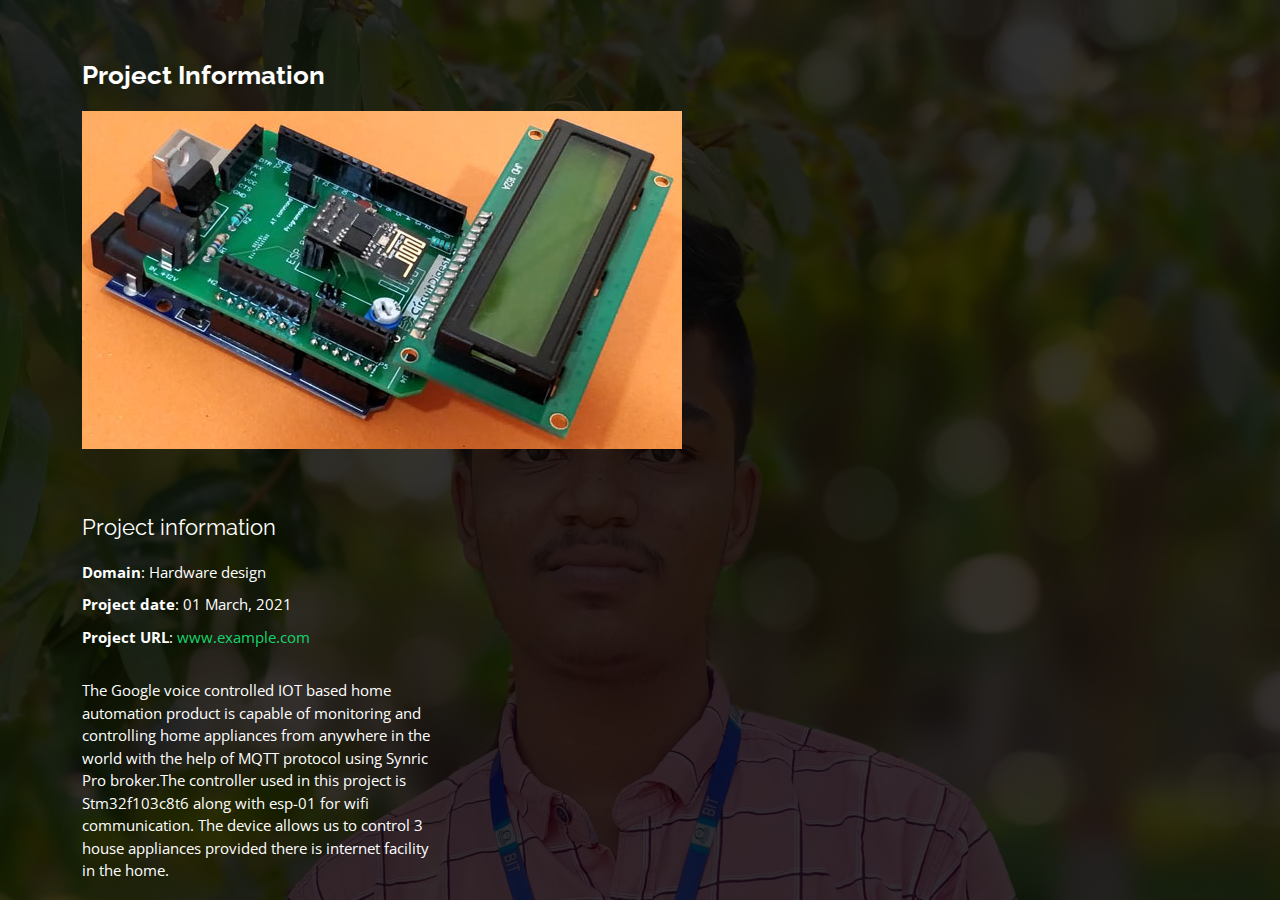
<file: portfolio-details.html>
<!DOCTYPE html>
<html lang="en">

<head>
  <meta charset="utf-8">
  <meta content="width=device-width, initial-scale=1.0" name="viewport">

  <title>Portfolio Details - Personal Bootstrap Template</title>
  <meta content="" name="description">
  <meta content="" name="keywords">

  <!-- Favicons -->
  <link href="assets/img/favicon.png" rel="icon">
  <link href="assets/img/apple-touch-icon.png" rel="apple-touch-icon">

  <!-- Google Fonts -->
  <link href="https://fonts.googleapis.com/css?family=Open+Sans:300,300i,400,400i,600,600i,700,700i|Raleway:300,300i,400,400i,500,500i,600,600i,700,700i|Poppins:300,300i,400,400i,500,500i,600,600i,700,700i" rel="stylesheet">

  <!-- Vendor CSS Files -->
  <link href="assets/vendor/bootstrap/css/bootstrap.min.css" rel="stylesheet">
  <link href="assets/vendor/bootstrap-icons/bootstrap-icons.css" rel="stylesheet">
  <link href="assets/vendor/boxicons/css/boxicons.min.css" rel="stylesheet">
  <link href="assets/vendor/glightbox/css/glightbox.min.css" rel="stylesheet">
  <link href="assets/vendor/remixicon/remixicon.css" rel="stylesheet">
  <link href="assets/vendor/swiper/swiper-bundle.min.css" rel="stylesheet">

  <!-- Template Main CSS File -->
  <link href="assets/css/style.css" rel="stylesheet">

  <!-- =======================================================
  * Template Name: Personal - v4.9.1
  * Template URL: https://bootstrapmade.com/personal-free-resume-bootstrap-template/
  * Author: BootstrapMade.com
  * License: https://bootstrapmade.com/license/
  ======================================================== -->
</head>

<body>

  <main id="main">

    <!-- ======= Portfolio Details ======= -->
    <div id="portfolio-details" class="portfolio-details">
      <div class="container">

        <div class="row">

          <div class="col-lg-12">
            <h2 class="portfolio-title">Project Information</h2>

            <div class="portfolio-details-slider swiper">
              <div class="swiper-wrapper align-items-auto">

                <div class="swiper-slide">
                  <img src="assets/img/portfolio/PROJECT2 LOGO.jpg" alt="">
                </div>


              </div>
              <div class="swiper-pagination"></div>
            </div>

          </div>

          <div class="col-lg-4 portfolio-info">
            <h3>Project information</h3>
            <ul>
              <li><strong>Domain</strong>: Hardware design</li>
              <li><strong>Project date</strong>: 01 March, 2021</li>
              <li><strong>Project URL</strong>: <a href="#">www.example.com</a></li>
            </ul>

            <p>The Google voice controlled IOT based home automation product is capable of monitoring and controlling home appliances from anywhere in the world with the help of MQTT protocol using Synric Pro broker.The controller used in this project is Stm32f103c8t6 along with esp-01 for wifi communication.  The device allows us to control 3 house appliances provided there is internet facility in the home.
            </p>
          </div>

        </div>

      </div>
    </div><!-- End Portfolio Details -->

  </main><!-- End #main -->

  <div class="credits">
    <!-- All the links in the footer should remain intact. -->
    <!-- You can delete the links only if you purchased the pro version. -->
    <!-- Licensing information: https://bootstrapmade.com/license/ -->
    <!-- Purchase the pro version with working PHP/AJAX contact form: https://bootstrapmade.com/personal-free-resume-bootstrap-template/ -->
  </div>

  <!-- Vendor JS Files -->
  <script src="assets/vendor/purecounter/purecounter_vanilla.js"></script>
  <script src="assets/vendor/bootstrap/js/bootstrap.bundle.min.js"></script>
  <script src="assets/vendor/glightbox/js/glightbox.min.js"></script>
  <script src="assets/vendor/isotope-layout/isotope.pkgd.min.js"></script>
  <script src="assets/vendor/swiper/swiper-bundle.min.js"></script>
  <script src="assets/vendor/waypoints/noframework.waypoints.js"></script>
  <script src="assets/vendor/php-email-form/validate.js"></script>

  <!-- Template Main JS File -->
  <script src="assets/js/main.js"></script>

</body>

</html>
</file>
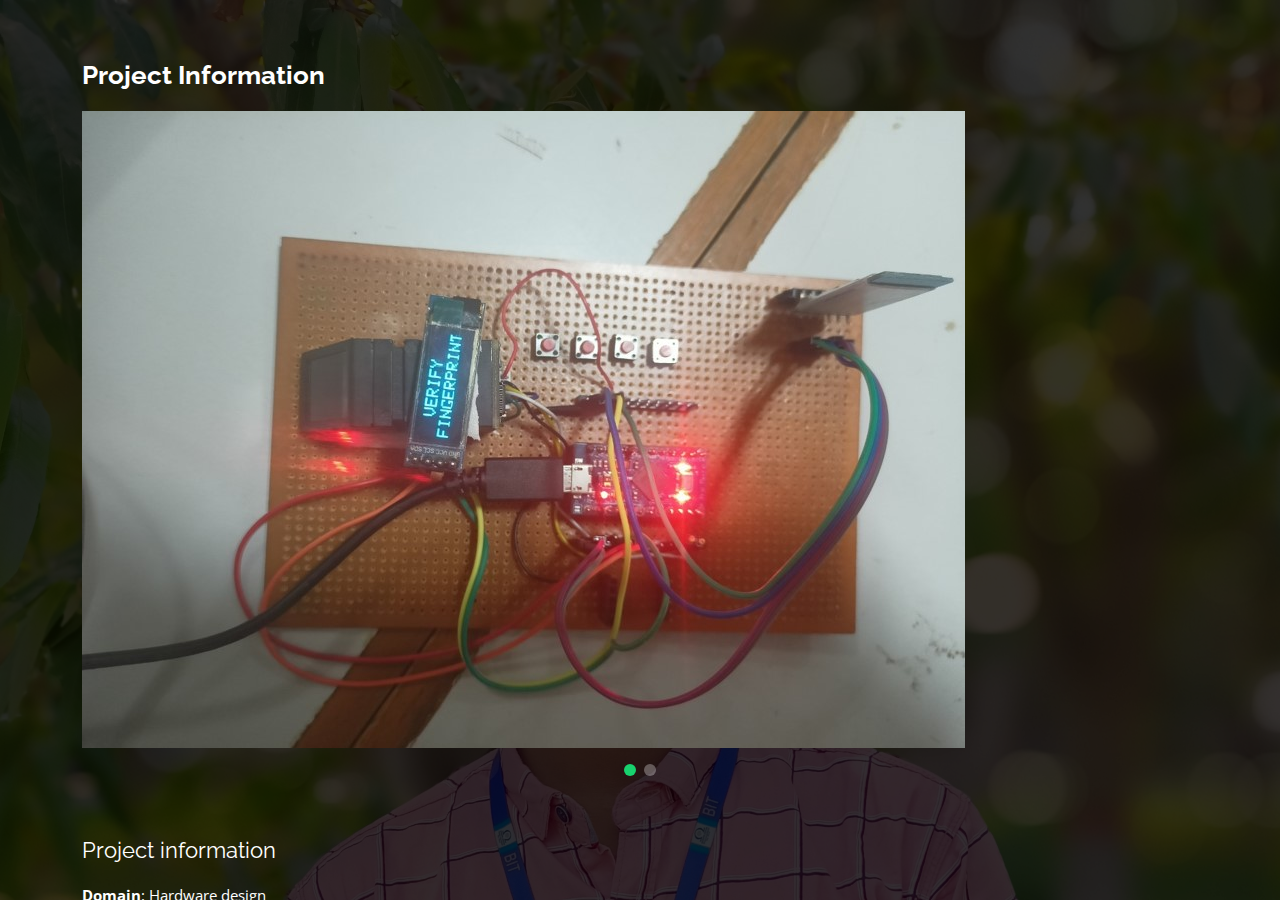
<file: portfolio1-details.html>
<!DOCTYPE html>
<html lang="en">

<head>
  <meta charset="utf-8">
  <meta content="width=device-width, initial-scale=1.0" name="viewport">

  <title>Portfolio Details - Personal Bootstrap Template</title>
  <meta content="" name="description">
  <meta content="" name="keywords">

  <!-- Favicons -->
  <link href="assets/img/favicon.png" rel="icon">
  <link href="assets/img/apple-touch-icon.png" rel="apple-touch-icon">

  <!-- Google Fonts -->
  <link href="https://fonts.googleapis.com/css?family=Open+Sans:300,300i,400,400i,600,600i,700,700i|Raleway:300,300i,400,400i,500,500i,600,600i,700,700i|Poppins:300,300i,400,400i,500,500i,600,600i,700,700i" rel="stylesheet">

  <!-- Vendor CSS Files -->
  <link href="assets/vendor/bootstrap/css/bootstrap.min.css" rel="stylesheet">
  <link href="assets/vendor/bootstrap-icons/bootstrap-icons.css" rel="stylesheet">
  <link href="assets/vendor/boxicons/css/boxicons.min.css" rel="stylesheet">
  <link href="assets/vendor/glightbox/css/glightbox.min.css" rel="stylesheet">
  <link href="assets/vendor/remixicon/remixicon.css" rel="stylesheet">
  <link href="assets/vendor/swiper/swiper-bundle.min.css" rel="stylesheet">

  <!-- Template Main CSS File -->
  <link href="assets/css/style.css" rel="stylesheet">

  <!-- =======================================================
  * Template Name: Personal - v4.9.1
  * Template URL: https://bootstrapmade.com/personal-free-resume-bootstrap-template/
  * Author: BootstrapMade.com
  * License: https://bootstrapmade.com/license/
  ======================================================== -->
</head>

<body>

  <main id="main">

    <!-- ======= Portfolio Details ======= -->
    <div id="portfolio-details" class="portfolio-details">
      <div class="container">

        <div class="row">

          <div class="col-lg-12">
            <h2 class="portfolio-title">Project Information</h2>

            <div class="portfolio-details-slider swiper">
              <div class="swiper-wrapper align-items-auto">

                <div class="swiper-slide">
                  <img src="assets/img/portfolio/Projects.jpg" alt="" >
                </div>

                <div class="swiper-slide">
                  <img src="assets/img/portfolio/PROJECTS2.jpg" alt="">
                </div>

              </div>
              <div class="swiper-pagination"></div>
            </div>

          </div>

          <div class="col-lg-4 portfolio-info">
            <h3>Project information</h3>
            <ul>
              <li><strong>Domain</strong>: Hardware design</li>
              <li><strong>Project date</strong>: 01 june, 2021</li>
              <li><strong>Project URL</strong>: <a href="#">https://github.com/gowthamprabhu-svg</a></li>
            </ul>

            <p>The primary focus is that we have designed a hardware based digilocker that is capable of storing and typing hundreds of passwords encrypted with biometric as well <i>as 
              bluetooth encryption thus making it impossible to crack just like a hardware authenticator
            </p>
          </div>

        </div>

      </div>
    </div><!-- End Portfolio Details -->

  </main><!-- End #main -->

  
  <!-- Vendor JS Files -->
  <script src="assets/vendor/purecounter/purecounter_vanilla.js"></script>
  <script src="assets/vendor/bootstrap/js/bootstrap.bundle.min.js"></script>
  <script src="assets/vendor/glightbox/js/glightbox.min.js"></script>
  <script src="assets/vendor/isotope-layout/isotope.pkgd.min.js"></script>
  <script src="assets/vendor/swiper/swiper-bundle.min.js"></script>
  <script src="assets/vendor/waypoints/noframework.waypoints.js"></script>
  <script src="assets/vendor/php-email-form/validate.js"></script>

  <!-- Template Main JS File -->
  <script src="assets/js/main.js"></script>

</body>

</html>
</file>
<file: assets/css/style.css>
/**
* Template Name: Personal - v4.9.1
* Template URL: https://bootstrapmade.com/personal-free-resume-bootstrap-template/
* Author: BootstrapMade.com
* License: https://bootstrapmade.com/license/
*/

/*--------------------------------------------------------------
# General
--------------------------------------------------------------*/
body {
  font-family: "Open Sans", sans-serif;
  background-color: #040404;
  color: #fff;
  position: relative;
  background: transparent;
}

body::before {
  content: "";
  position: fixed;
  background: #040404 url("background resume.jpg") top right no-repeat;
  background-size: cover;
  left: 0;
  right: 0;
  top: 0;
  height: 100vh;
  z-index: -1;
  
}

@media (min-width: 1024px) {
  body::before {
    background-attachment: fixed;
  }
}

a {
  color: #18d26e;
  text-decoration: none;
}

a:hover {
  color: #35e888;
  text-decoration: none;
}

h1,
h2,
h3,
h4,
h5,
h6 {
  font-family: "Raleway", sans-serif;
}

/*--------------------------------------------------------------
# Header
--------------------------------------------------------------*/
#header {
  transition: ease-in-out 0.3s;
  position: relative;
  height: 100vh;
  display: flex;
  align-items: center;
  z-index: 997;
  overflow-y: auto;
}

#header * {
  transition: ease-in-out 0.3s;
}

#header h1 {
  font-size: 48px;
  margin: 0;
  padding: 0;
  line-height: 1;
  font-weight: 700;
  font-family: "Poppins", sans-serif;
}

#header h1 a,
#header h1 a:hover {
  color: #fff;
  line-height: 1;
  display: inline-block;
}

#header h2 {
  font-size: 24px;
  margin-top: 20px;
  color: rgba(255, 255, 255, 0.8);
}

#header h2 span {
  color: #fff;
  border-bottom: 2px solid #18d26e;
  padding-bottom: 6px;
}

#header img {
  padding: 0;
  margin: 0;
}

#header .social-links {
  margin-top: 40px;
  display: flex;
}

#header .social-links a {
  font-size: 16px;
  display: flex;
  justify-content: center;
  align-items: center;
  background: rgba(255, 255, 255, 0.1);
  color: #fff;
  line-height: 1;
  margin-right: 8px;
  border-radius: 50%;
  width: 40px;
  height: 40px;
}

#header .social-links a:hover {
  background: #18d26e;
}

@media (max-width: 992px) {
  #header h1 {
    font-size: 36px;
  }

  #header h2 {
    font-size: 20px;
    line-height: 30px;
  }

  #header .social-links {
    margin-top: 15px;
  }

  #header .container {
    display: flex;
    flex-direction: column;
    align-items: center;
  }
}

/* Header Top */
#header.header-top {
  height: 80px;
  position: fixed;
  left: 0;
  top: 0;
  right: 0;
  background: rgba(0, 0, 0, 0.9);
}

#header.header-top .social-links,
#header.header-top h2 {
  display: none;
}

#header.header-top h1 {
  margin-right: auto;
  font-size: 36px;
}

#header.header-top .container {
  display: flex;
  align-items: center;
}

#header.header-top .navbar {
  margin: 0;
}

@media (max-width: 768px) {
  #header.header-top {
    height: 60px;
  }

  #header.header-top h1 {
    font-size: 26px;
  }
}

/*--------------------------------------------------------------
# Navigation Menu
--------------------------------------------------------------*/
/**
* Desktop Navigation 
*/
.navbar {
  padding: 0;
  margin-top: 35px;
}

.navbar ul {
  margin: 0;
  padding: 0;
  display: flex;
  list-style: none;
  align-items: center;
}

.navbar li {
  position: relative;
}

.navbar li+li {
  margin-left: 30px;
}

.navbar a,
.navbar a:focus {
  display: flex;
  align-items: center;
  justify-content: space-between;
  padding: 0;
  font-family: "Poppins", sans-serif;
  font-size: 16px;
  font-weight: 400;
  color: rgba(255, 255, 255, 0.7);
  white-space: nowrap;
  transition: 0.3s;
}

.navbar a i,
.navbar a:focus i {
  font-size: 12px;
  line-height: 0;
  margin-left: 5px;
}

.navbar a:before {
  content: "";
  position: absolute;
  width: 0;
  height: 2px;
  bottom: -4px;
  left: 0;
  background-color: #18d26e;
  visibility: hidden;
  width: 0px;
  transition: all 0.3s ease-in-out 0s;
}

.navbar a:hover:before,
.navbar li:hover>a:before,
.navbar .active:before {
  visibility: visible;
  width: 25px;
}

.navbar a:hover,
.navbar .active,
.navbar .active:focus,
.navbar li:hover>a {
  color: #fff;
}

/**
* Mobile Navigation 
*/
.mobile-nav-toggle {
  color: #fff;
  font-size: 28px;
  cursor: pointer;
  display: none;
  line-height: 0;
  transition: 0.5s;
  position: fixed;
  right: 15px;
  top: 15px;
}

@media (max-width: 991px) {
  .mobile-nav-toggle {
    display: block;
  }

  .navbar ul {
    display: none;
  }
}

.navbar-mobile {
  position: fixed;
  overflow: hidden;
  top: 0;
  right: 0;
  left: 0;
  bottom: 0;
  background: rgba(0, 0, 0, 0.9);
  transition: 0.3s;
  z-index: 999;
  margin-top: 0;
}

.navbar-mobile .mobile-nav-toggle {
  position: absolute;
  top: 15px;
  right: 15px;
}

.navbar-mobile ul {
  display: block;
  position: absolute;
  top: 55px;
  right: 15px;
  bottom: 45px;
  left: 15px;
  padding: 10px 0;
  overflow-y: auto;
  transition: 0.3s;
  border: 2px solid rgba(255, 255, 255, 0.2);
}

.navbar-mobile li {
  padding: 12px 20px;
}


.navbar-mobile li+li {
  margin: 0;
}

.navbar-mobile a,
.navbar-mobile a:focus {
  font-size: 16px;
  position: relative;
}

/*--------------------------------------------------------------
# Sections General
--------------------------------------------------------------*/
section {
  overflow: hidden;
  position: absolute;
  width: 100%;
  top: 140px;
  bottom: 100%;
  opacity: 0;
  transition: ease-in-out 0.4s;
  z-index: 2;
}

section.section-show {
  top: 100px;
  bottom: auto;
  opacity: 1;
  padding-bottom: 45px;
}

section .container {
  background: rgba(0, 0, 0, 0.9);
  padding: 30px;
}

@media (max-width: 768px) {
  section {
    top: 120px;
  }

  section.section-show {
    top: 80px;
  }
}

.section-title h2 {
  font-size: 14px;
  font-weight: 500;
  padding: 0;
  line-height: 1px;
  margin: 0 0 20px 0;
  letter-spacing: 2px;
  text-transform: uppercase;
  color: #aaaaaa;
  font-family: "Poppins", sans-serif;
}

.section-title h2::after {
  content: "";
  width: 120px;
  height: 1px;
  display: inline-block;
  background: #4ceb95;
  margin: 4px 10px;
}

.section-title p {
  margin: 0;
  margin: -15px 0 15px 0;
  font-size: 36px;
  font-weight: 700;
  text-transform: uppercase;
  font-family: "Poppins", sans-serif;
  color: #fff;
}

/*--------------------------------------------------------------
# About
--------------------------------------------------------------*/
.about-me .content h3 {
  font-weight: 700;
  font-size: 26px;
  color: #18d26e;
}

.about-me .content ul {
  list-style: none;
  padding: 0;
}

.about-me .content ul li {
  margin-bottom: 20px;
  display: flex;
  align-items: center;
}

.about-me .content ul strong {
  margin-right: 10px;
}

.about-me .content ul i {
  font-size: 16px;
  margin-right: 5px;
  color: #18d26e;
  line-height: 0;
}

.about-me .content p:last-child {
  margin-bottom: 0;
}

/*--------------------------------------------------------------
# Counts
--------------------------------------------------------------*/
.counts {
  padding: 70px 0 60px;
}

.counts .count-box {
  padding: 30px 30px 25px 30px;
  width: 100%;
  position: relative;
  text-align: center;
  background: rgba(255, 255, 255, 0.08);
}

.counts .count-box i {
  position: absolute;
  top: -25px;
  left: 50%;
  transform: translateX(-50%);
  font-size: 24px;
  background: rgba(255, 255, 255, 0.1);
  padding: 12px;
  color: #18d26e;
  border-radius: 50px;
  line-height: 0;
}

.counts .count-box span {
  font-size: 36px;
  display: block;
  font-weight: 600;
  color: #fff;
}

.counts .count-box p {
  padding: 0;
  margin: 0;
  font-family: "Raleway", sans-serif;
  font-size: 14px;
}

/*--------------------------------------------------------------
# Skills
--------------------------------------------------------------*/
.skills .progress {
  height: 60px;
  display: block;
  background: none;
  border-radius: 0;
}

.skills .progress .skill {
  padding: 10px 0;
  margin: 0;
  text-transform: uppercase;
  display: block;
  font-weight: 600;
  font-family: "Poppins", sans-serif;
  color: #fff;
}

.skills .progress .skill .val {
  float: right;
  font-style: normal;
}

.skills .progress-bar-wrap {
  background: rgba(255, 255, 255, 0.2);
}

.skills .progress-bar {
  width: 1px;
  height: 10px;
  transition: 0.9s;
  background-color: #18d26e;
}

/*--------------------------------------------------------------
# Interests
--------------------------------------------------------------*/
.interests .icon-box {
  display: flex;
  align-items: center;
  padding: 20px;
  background: rgba(255, 255, 255, 0.08);
  transition: ease-in-out 0.3s;
}

.interests .icon-box i {
  font-size: 32px;
  padding-right: 10px;
  line-height: 1;
}

.interests .icon-box h3 {
  font-weight: 700;
  margin: 0;
  padding: 0;
  line-height: 1;
  font-size: 16px;
  color: #fff;
}

.interests .icon-box:hover {
  background: rgba(255, 255, 255, 0.12);
}

/*--------------------------------------------------------------
# Testimonials
--------------------------------------------------------------*/
.testimonials .testimonials-carousel,
.testimonials .testimonials-slider {
  overflow: hidden;
}

.testimonials .testimonial-item {
  box-sizing: content-box;
  min-height: 320px;
}

.testimonials .testimonial-item .testimonial-img {
  width: 90px;
  border-radius: 50%;
  margin: -40px 0 0 40px;
  position: relative;
  z-index: 2;
  border: 6px solid rgba(255, 255, 255, 0.12);
}

.testimonials .testimonial-item h3 {
  font-size: 18px;
  font-weight: bold;
  margin: 10px 0 5px 45px;
  color: #fff;
}

.testimonials .testimonial-item h4 {
  font-size: 14px;
  color: #999;
  margin: 0 0 0 45px;
}

.testimonials .testimonial-item .quote-icon-left,
.testimonials .testimonial-item .quote-icon-right {
  color: rgba(255, 255, 255, 0.25);
  font-size: 26px;
}

.testimonials .testimonial-item .quote-icon-left {
  display: inline-block;
  left: -5px;
  position: relative;
}

.testimonials .testimonial-item .quote-icon-right {
  display: inline-block;
  right: -5px;
  position: relative;
  top: 10px;
}

.testimonials .testimonial-item p {
  font-style: italic;
  margin: 0 15px 0 15px;
  padding: 20px 20px 60px 20px;
  background: rgba(255, 255, 255, 0.1);
  position: relative;
  border-radius: 6px;
  position: relative;
  z-index: 1;
}

.testimonials .swiper-pagination {
  margin-top: 20px;
  position: relative;
}

.testimonials .swiper-pagination .swiper-pagination-bullet {
  width: 12px;
  height: 12px;
  opacity: 1;
  background-color: rgba(255, 255, 255, 0.3);
}

.testimonials .swiper-pagination .swiper-pagination-bullet-active {
  background-color: #18d26e;
}

/*--------------------------------------------------------------
# Resume
--------------------------------------------------------------*/
.resume .resume-title {
  font-size: 26px;
  font-weight: 700;
  margin-top: 20px;
  margin-bottom: 20px;
  color: #fff;
}

.resume .resume-item {
  padding: 0 0 20px 20px;
  margin-top: -2px;
  border-left: 2px solid rgba(255, 255, 255, 0.2);
  position: relative;
}

.resume .resume-item h4 {
  line-height: 18px;
  font-size: 18px;
  font-weight: 600;
  text-transform: uppercase;
  font-family: "Poppins", sans-serif;
  color: #18d26e;
  margin-bottom: 10px;
}

.resume .resume-item h5 {
  font-size: 16px;
  background: rgba(255, 255, 255, 0.15);
  padding: 5px 15px;
  display: inline-block;
  font-weight: 600;
  margin-bottom: 10px;
}

.resume .resume-item ul {
  padding-left: 20px;
}

.resume .resume-item ul li {
  padding-bottom: 10px;
}

.resume .resume-item:last-child {
  padding-bottom: 0;
}

.resume .resume-item::before {
  content: "";
  position: absolute;
  width: 16px;
  height: 16px;
  border-radius: 50px;
  left: -9px;
  top: 0;
  background: #18d26e;
  border: 2px solid #18d26e;
}

/*--------------------------------------------------------------
# Services
--------------------------------------------------------------*/
.services .icon-box {
  text-align: center;
  background: rgba(204, 204, 204, 0.1);
  padding: 80px 20px;
  transition: all ease-in-out 0.3s;
}

.services .icon-box .icon {
  margin: 0 auto;
  width: 64px;
  height: 64px;
  background: #18d26e;
  border-radius: 5px;
  transition: all 0.3s ease-out 0s;
  display: flex;
  align-items: center;
  justify-content: center;
  margin-bottom: 20px;
  transform-style: preserve-3d;
}

.services .icon-box .icon i {
  color: #fff;
  font-size: 28px;
}

.services .icon-box .icon::before {
  position: absolute;
  content: "";
  left: -8px;
  top: -8px;
  height: 100%;
  width: 100%;
  background: rgba(255, 255, 255, 0.15);
  border-radius: 5px;
  transition: all 0.3s ease-out 0s;
  transform: translateZ(-1px);
}

.services .icon-box h4 {
  font-weight: 700;
  margin-bottom: 15px;
  font-size: 24px;
}

.services .icon-box h4 a {
  color: #fff;
}

.services .icon-box p {
  line-height: 24px;
  font-size: 14px;
  margin-bottom: 0;
}

.services .icon-box:hover {
  background: #18d26e;
  border-color: #18d26e;
}

.services .icon-box:hover .icon {
  background: #fff;
}

.services .icon-box:hover .icon i {
  color: #18d26e;
}

.services .icon-box:hover .icon::before {
  background: #35e888;
}

.services .icon-box:hover h4 a,
.services .icon-box:hover p {
  color: #fff;
}

/*--------------------------------------------------------------
# Portfolio
--------------------------------------------------------------*/
.portfolio .portfolio-item {
  margin-bottom: 30px;
}

.portfolio #portfolio-flters {
  padding: 0;
  margin: 0 auto 15px auto;
  list-style: none;
  text-align: center;
  border-radius: 50px;
  padding: 2px 15px;
}

.portfolio #portfolio-flters li {
  cursor: pointer;
  display: inline-block;
  padding: 8px 16px 10px 16px;
  font-size: 14px;
  font-weight: 600;
  line-height: 1;
  text-transform: uppercase;
  color: whitesmoke;
  background: rgba(255, 255, 255, 0.1);
  margin: 0 3px 10px 3px;
  transition: all 0.3s ease-in-out;
  border-radius: 4px;
}

.portfolio #portfolio-flters li:hover{
  color: greenyellow;
}


.portfolio #portfolio-flters li:last-child {
  margin-right: 0;
}

.portfolio .portfolio-wrap {
  transition: 0.3s;
  position: relative;
  overflow: hidden;
  z-index: 1;
  background: rgba(0, 0, 0, 0.6);
  left: 200px;
}

.portfolio .portfolio-wrap::before {
  content: "";
  background: rgba(0, 0, 0, 0.6);
  position: absolute;
  left: 30px;
  right: 30px;
  top: 30px;
  bottom: 30px;
  transition: all ease-in-out 0.3s;
  z-index: 2;
  opacity: 0;
}

.portfolio .portfolio-wrap .portfolio-info {
  opacity: 0;
  position: absolute;
  top: 0;
  left: 0;
  right: 0;
  bottom: 0;
  text-align: center;
  z-index: 3;
  transition: all ease-in-out 0.3s;
  display: flex;
  flex-direction: column;
  justify-content: center;
  align-items: center;
}

.portfolio .portfolio-wrap .portfolio-info::before {
  display: block;
  content: "";
  width: 48px;
  height: 48px;
  position: absolute;
  top: 35px;
  left: 35px;
  border-top: 3px solid #fff;
  border-left: 3px solid #fff;
  transition: all 0.5s ease 0s;
  z-index: 9994;
}

.portfolio .portfolio-wrap .portfolio-info::after {
  display: block;
  content: "";
  width: 48px;
  height: 48px;
  position: absolute;
  bottom: 35px;
  right: 35px;
  border-bottom: 3px solid #fff;
  border-right: 3px solid #fff;
  transition: all 0.5s ease 0s;
  z-index: 9994;
}

.portfolio .portfolio-wrap .portfolio-info h4 {
  font-size: 20px;
  color: #fff;
  font-weight: 600;
}

.portfolio .portfolio-wrap .portfolio-info p {
  color: #ffffff;
  font-size: 14px;
  text-transform: uppercase;
  padding: 0;
  margin: 0;
}

.portfolio .portfolio-wrap .portfolio-links {
  text-align: center;
  z-index: 4;
}

.portfolio .portfolio-wrap .portfolio-links a {
  color: #fff;
  margin: 0 2px;
  font-size: 28px;
  display: inline-block;
  transition: 0.3s;
}

.portfolio .portfolio-wrap .portfolio-links a:hover {
  color: #63eda3;
}

.portfolio .portfolio-wrap:hover::before {
  top: 0;
  left: 0;
  right: 0;
  bottom: 0;
  opacity: 1;
}

.portfolio .portfolio-wrap:hover .portfolio-info {
  opacity: 1;
}

.portfolio .portfolio-wrap:hover .portfolio-info::before {
  top: 15px;
  left: 15px;
}

.portfolio .portfolio-wrap:hover .portfolio-info::after {
  bottom: 15px;
  right: 15px;
}

/*--------------------------------------------------------------
# Portfolio Details
--------------------------------------------------------------*/
.portfolio-details {
  padding-top: 40px;
  background: rgba(0, 0, 0, 0.8);
  position: fixed;
  left: 0px;
  right: 0;
  top: 0;
  bottom: 0;
  overflow-y: auto;
}

.portfolio-details .container {
  padding-top: 20px;
  padding-bottom: 40px;
}

.portfolio-details .portfolio-title {
  font-size: 26px;
  font-weight: 700;
  margin-bottom: 20px;
}

.portfolio-details .portfolio-info {
  padding-top: 45px;
}

.portfolio-details .portfolio-info h3 {
  font-size: 22px;
  font-weight: 400;
  margin-bottom: 20px;
}

.portfolio-details .portfolio-info ul {
  list-style: none;
  padding: 0;
  font-size: 15px;
}

.portfolio-details .portfolio-info ul li+li {
  margin-top: 10px;
}

.portfolio-details .portfolio-info p {
  font-size: 15px;
  padding: 15px 0 0 0;
}

@media (max-width: 992px) {
  .portfolio-details .portfolio-info {
    padding-top: 20px;
  }
}

.portfolio-details .swiper-pagination {
  margin-top: 20px;
  position: relative;
}

.portfolio-details .swiper-pagination .swiper-pagination-bullet {
  width: 12px;
  height: 12px;
  opacity: 1;
  background-color: rgba(255, 255, 255, 0.3);
}

.portfolio-details .swiper-pagination .swiper-pagination-bullet-active {
  background-color: #18d26e;
}

/*--------------------------------------------------------------
# Contact
--------------------------------------------------------------*/
.contact .info-box {
  color: #444444;
  padding: 20px;
  width: 100%;
  background: rgba(255, 255, 255, 0.08);
}

.contact .info-box i.bx {
  font-size: 24px;
  color: #18d26e;
  border-radius: 50%;
  padding: 14px;
  float: left;
  background: rgba(255, 255, 255, 0.1);
}

.contact .info-box h3 {
  font-size: 20px;
  color: rgba(255, 255, 255, 0.5);
  font-weight: 700;
  margin: 10px 0 8px 68px;
}

.contact .info-box p {
  padding: 0;
  color: #fff;
  line-height: 24px;
  font-size: 14px;
  margin: 0 0 0 68px;
}

.contact .info-box .social-links {
  margin: 5px 0 0 68px;
  display: flex;
}

.contact .info-box .social-links a {
  font-size: 18px;
  display: inline-block;
  color: #fff;
  line-height: 1;
  margin-right: 12px;
  transition: 0.3s;
}

.contact .info-box .social-links a:hover {
  color: #18d26e;
}

.contact .php-email-form {
  padding: 30px;
  background: rgba(255, 255, 255, 0.08);
}

.contact .php-email-form .error-message {
  display: none;
  background: rgba(255, 255, 255, 0.08);
  background: #ed3c0d;
  text-align: left;
  padding: 15px;
  font-weight: 600;
}

.contact .php-email-form .error-message br+br {
  margin-top: 25px;
}

.contact .php-email-form .sent-message {
  display: none;
  background: rgba(255, 255, 255, 0.08);
  background: #18d26e;
  text-align: center;
  padding: 15px;
  font-weight: 600;
}

.contact .php-email-form .loading {
  display: none;
  background: rgba(255, 255, 255, 0.08);
  text-align: center;
  padding: 15px;
}

.contact .php-email-form .loading:before {
  content: "";
  display: inline-block;
  border-radius: 50%;
  width: 24px;
  height: 24px;
  margin: 0 10px -6px 0;
  border: 3px solid #18d26e;
  border-top-color: #eee;
  -webkit-animation: animate-loading 1s linear infinite;
  animation: animate-loading 1s linear infinite;
}

.contact .php-email-form input,
.contact .php-email-form textarea {
  border-radius: 0;
  box-shadow: none;
  font-size: 14px;
  background: rgba(255, 255, 255, 0.08);
  border: 0;
  transition: 0.3s;
  color: #fff;
}

.contact .php-email-form input:focus,
.contact .php-email-form textarea:focus {
  background-color: rgba(255, 255, 255, 0.11);
}

.contact .php-email-form input::-moz-placeholder,
.contact .php-email-form textarea::-moz-placeholder {
  color: rgba(255, 255, 255, 0.3);
  opacity: 1;
}

.contact .php-email-form input::placeholder,
.contact .php-email-form textarea::placeholder {
  color: rgba(255, 255, 255, 0.3);
  opacity: 1;
}

.contact .php-email-form input {
  padding: 10px 15px;
}

.contact .php-email-form textarea {
  padding: 12px 15px;
}

.contact .php-email-form button[type=submit] {
  background: #18d26e;
  border: 0;
  padding: 10px 30px;
  color: #fff;
  transition: 0.4s;
  border-radius: 4px;
}

.contact .php-email-form button[type=submit]:hover {
  background: #15bb62;
}

@-webkit-keyframes animate-loading {
  0% {
    transform: rotate(0deg);
  }

  100% {
    transform: rotate(360deg);
  }
}

@keyframes animate-loading {
  0% {
    transform: rotate(0deg);
  }

  100% {
    transform: rotate(360deg);
  }
}

/*--------------------------------------------------------------
# Credits
--------------------------------------------------------------*/
.credits {
  position: fixed;
  right: 0;
  left: 0;
  bottom: 0;
  padding: 15px;
  text-align: right;
  font-size: 13px;
  color: #fff;
  z-index: 999999;
}

@media (max-width: 992px) {
  .credits {
    text-align: center;
    padding: 10px;
    background: rgba(0, 0, 0, 0.8);
  }
}

.credits a {
  color: #18d26e;
  transition: 0.3s;
}

.credits a:hover {
  color: #fff;
}
</file>
